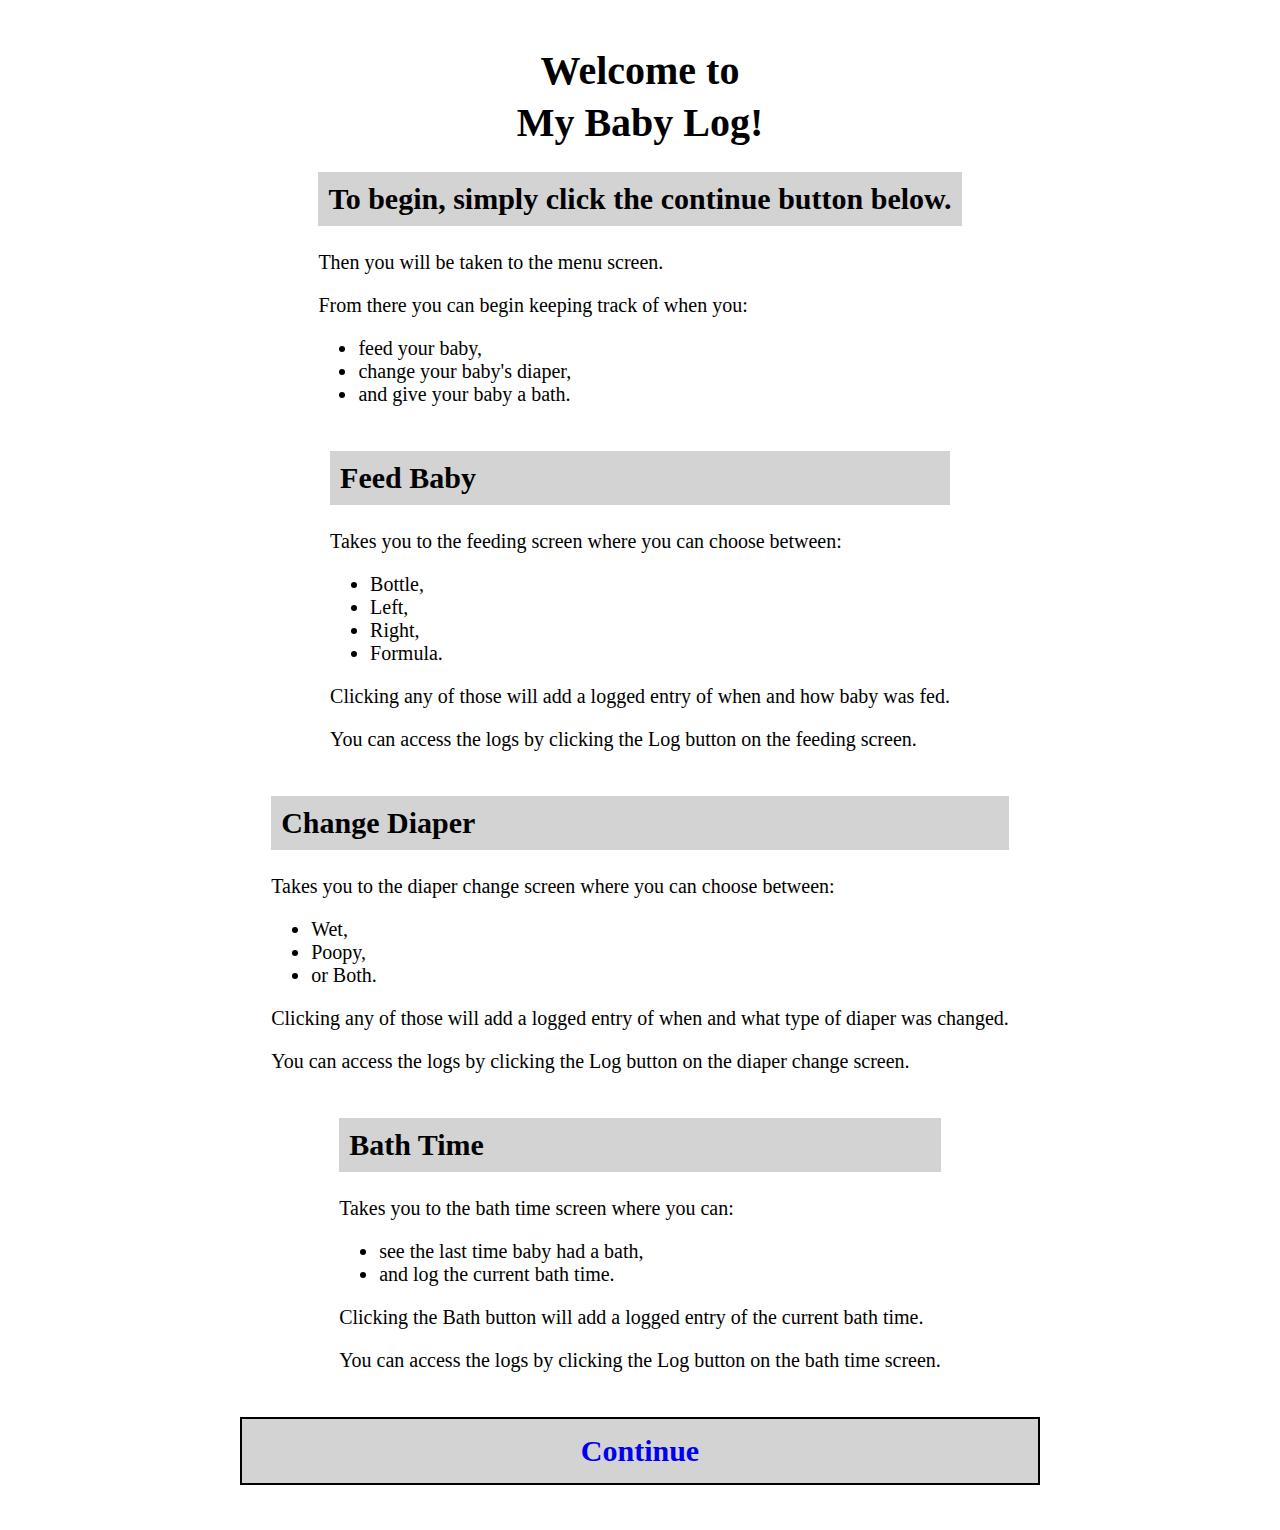
<file: index.html>
<!DOCTYPE html>
<html lang="en">
<head>
    <meta charset="UTF-8">
    <meta name="viewport" content="width=device-width, initial-scale=1.0">
    <link rel="stylesheet" href="index.css">
    <title>My Baby Log (wip)</title>
</head>
<body>

    <header>
        <h1>Welcome to 
            <p>My Baby Log!</p>
        </h1>
    </header>

    <main>
        <div>
            <h2>To begin, simply click the continue button below.</h2>
            <p>Then you will be taken to the menu screen.</p>
            <p>From there you can begin keeping track of when you:</p>
            <ul>
                <li>feed your baby,</li>
                <li>change your baby's diaper,</li>
                <li>and give your baby a bath.</li>
            </ul>
        </div>

        <div>
            <h2>Feed Baby</h2>
            <p>Takes you to the feeding screen where you can choose between:</p>
            <ul>
                <li>Bottle,</li>
                <li>Left,</li>
                <li>Right,</li>
                <li>Formula.</li>
            </ul>
            <p>Clicking any of those will add a logged entry of when and how baby was fed.</p>
            <p>You can access the logs by clicking the Log button on the feeding screen.</p>
        </div>

        <div>
            <h2>Change Diaper</h2>
            <p>Takes you to the diaper change screen where you can choose between:</p>
            <ul>
                <li>Wet,</li>
                <li>Poopy,</li>
                <li>or Both.</li>
            </ul>
            <p>Clicking any of those will add a logged entry of when and what type of diaper was changed.</p>
            <p>You can access the logs by clicking the Log button on the diaper change screen.</p>
        </div>      

        <div>
            <h2>Bath Time</h2>
            <p>Takes you to the bath time screen where you can:</p>
            <ul>
                <li>see the last time baby had a bath,</li>
                <li>and log the current bath time.</li>
            </ul>
            <p>Clicking the Bath button will add a logged entry of the current bath time.</p>
            <p>You can access the logs by clicking the Log button on the bath time screen.</p>
        </div> 

        <a href="home.html" 
        class="button" 
        style="text-decoration:none">
            Continue
        </a>
        
    </main>
    
</body>
</html>
</file>
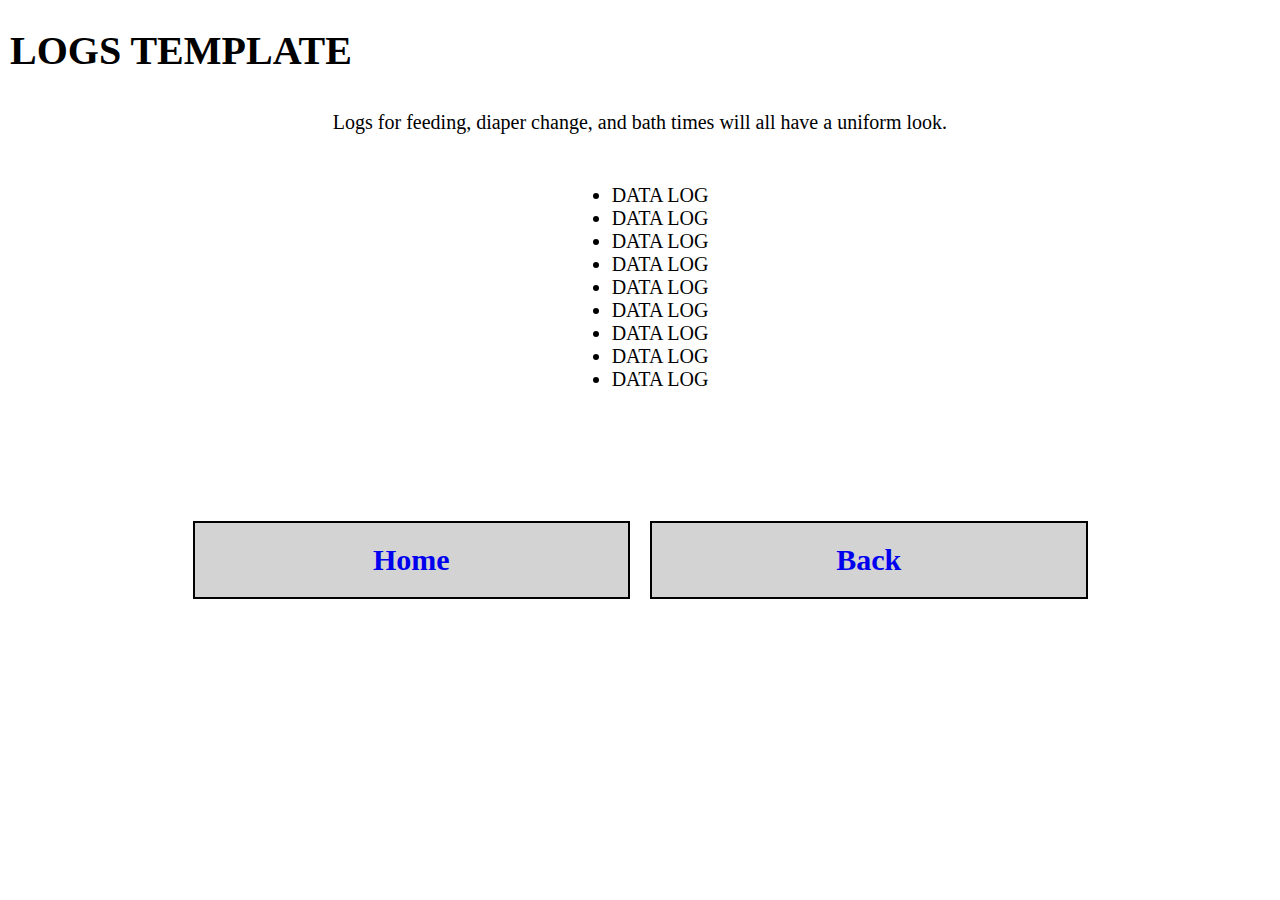
<file: bath-time-logs.html>
<!DOCTYPE html>
<html lang="en">
<head>
    <meta charset="UTF-8">
    <meta name="viewport" content="width=device-width, initial-scale=1.0">
    <link rel="stylesheet" href="logs.css">
    <title>BATH TIME LOGS (TEMPLATE)</title>
</head>
<body>

    <header>
        <h1>LOGS TEMPLATE</h1>
        <p>Logs for feeding, diaper change, and bath times will all have a uniform look.</p>
    </header>

    <main class="flex-container">

        <ul>
            <li>DATA LOG</li>
            <li>DATA LOG</li>
            <li>DATA LOG</li>
            <li>DATA LOG</li>
            <li>DATA LOG</li>
            <li>DATA LOG</li>
            <li>DATA LOG</li>
            <li>DATA LOG</li>
            <li>DATA LOG</li>
        </ul>

        <div class="flex-container-row">
            <a href="home.html" 
            class="button-nav" 
            style="text-decoration:none">
                Home
            </a>

            <a href="bath-time.html" 
            class="button-nav" 
            style="text-decoration:none">
                Back
            </a>
        </div>

    </main>
    
    
</body>
</html>
</file>
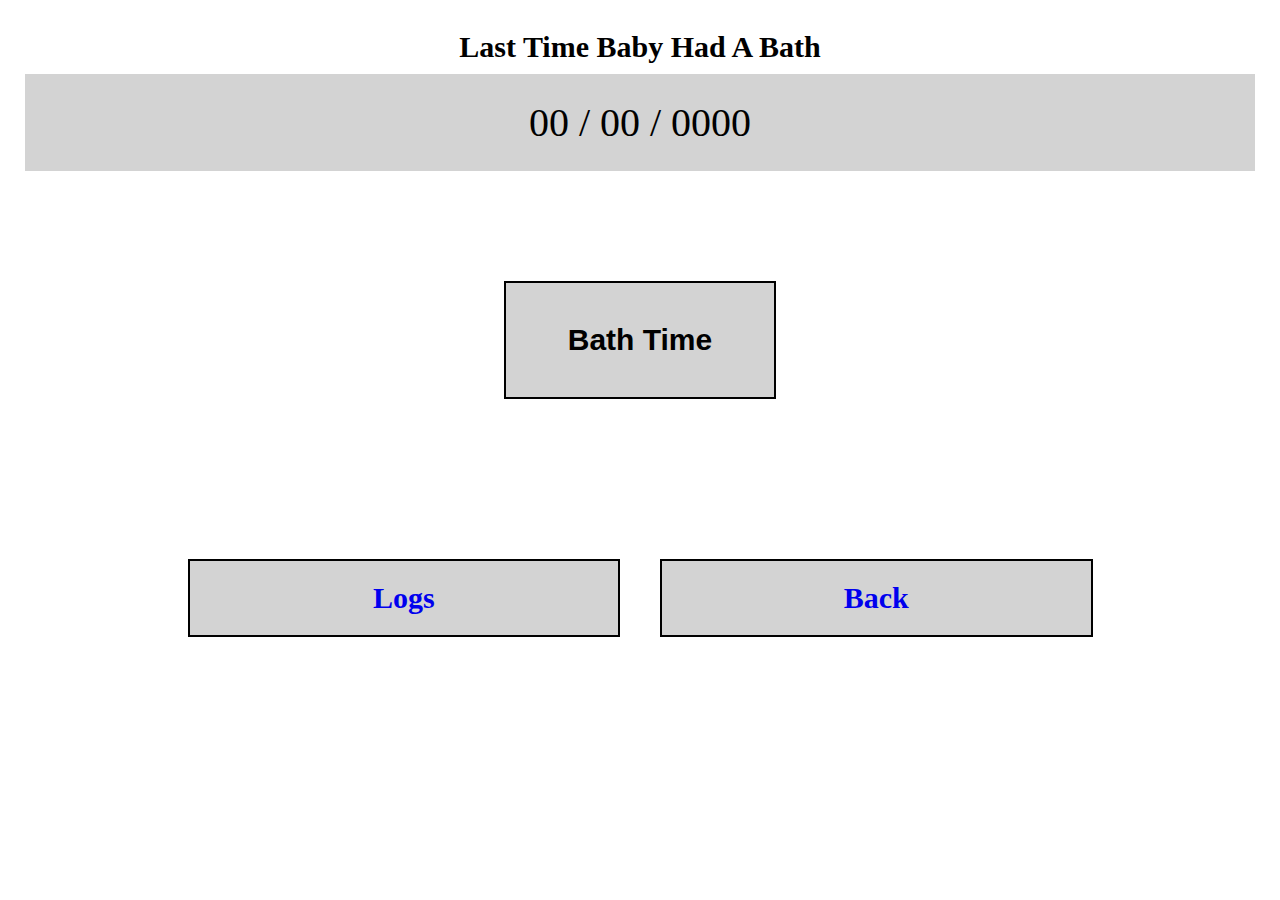
<file: bath-time.html>
<!DOCTYPE html>
<html lang="en">
<head>
    <meta charset="UTF-8">
    <meta name="viewport" content="width=device-width, initial-scale=1.0">
    <link rel="stylesheet" href="bath-time.css">
    <title>BATH TIME</title>
</head>
<body>

    <header>
        <h1>Last Time Baby Had A Bath</h1>
        <p>00 / 00 / 0000</p>
    </header>

    <main>
        <div class="flex-container">
        <button class="button">Bath Time</button>
        </div>

        <div class="flex-container-row">
            <a href="bath-time-logs.html" 
            class="button-nav" 
            style="text-decoration:none">
                Logs
            </a>

        <a href="home.html" 
        class="button-nav" 
        style="text-decoration:none">
            Back
        </a>
        </div>

    </main>
    
    
</body>
</html>
</file>
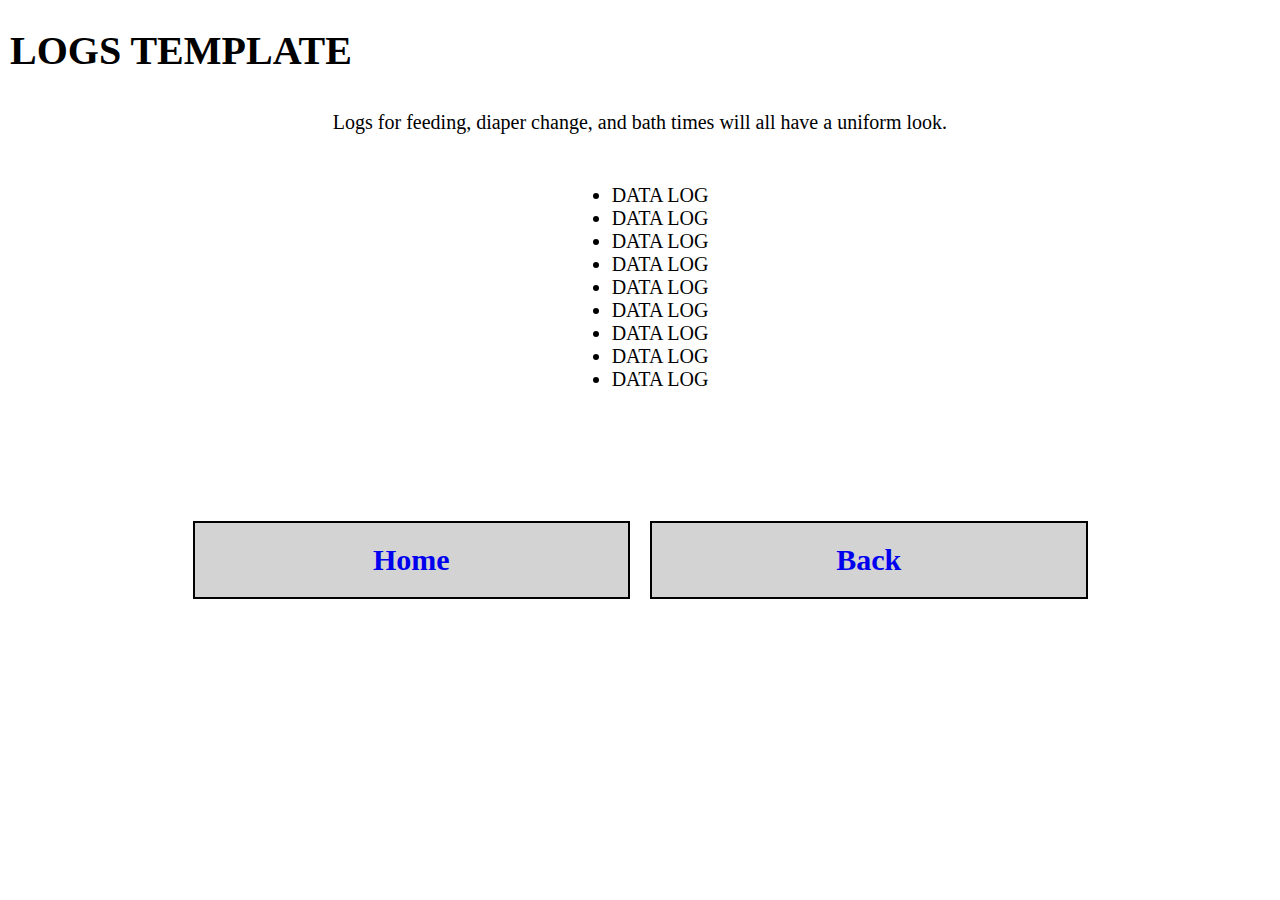
<file: change-diaper-logs.html>
<!DOCTYPE html>
<html lang="en">
<head>
    <meta charset="UTF-8">
    <meta name="viewport" content="width=device-width, initial-scale=1.0">
    <link rel="stylesheet" href="logs.css">
    <title>DIAPER CHANGE LOGS (TEMPLATE)</title>
</head>
<body>

    <header>
        <h1>LOGS TEMPLATE</h1>
        <p>Logs for feeding, diaper change, and bath times will all have a uniform look.</p>
    </header>

    <main class="flex-container">

        <ul>
            <li>DATA LOG</li>
            <li>DATA LOG</li>
            <li>DATA LOG</li>
            <li>DATA LOG</li>
            <li>DATA LOG</li>
            <li>DATA LOG</li>
            <li>DATA LOG</li>
            <li>DATA LOG</li>
            <li>DATA LOG</li>
        </ul>

        <div class="flex-container-row">
            <a href="home.html" 
            class="button-nav" 
            style="text-decoration:none">
                Home
            </a>

            <a href="change-diaper.html" 
            class="button-nav" 
            style="text-decoration:none">
                Back
            </a>
        </div>

    </main>
    
    
</body>
</html>
</file>
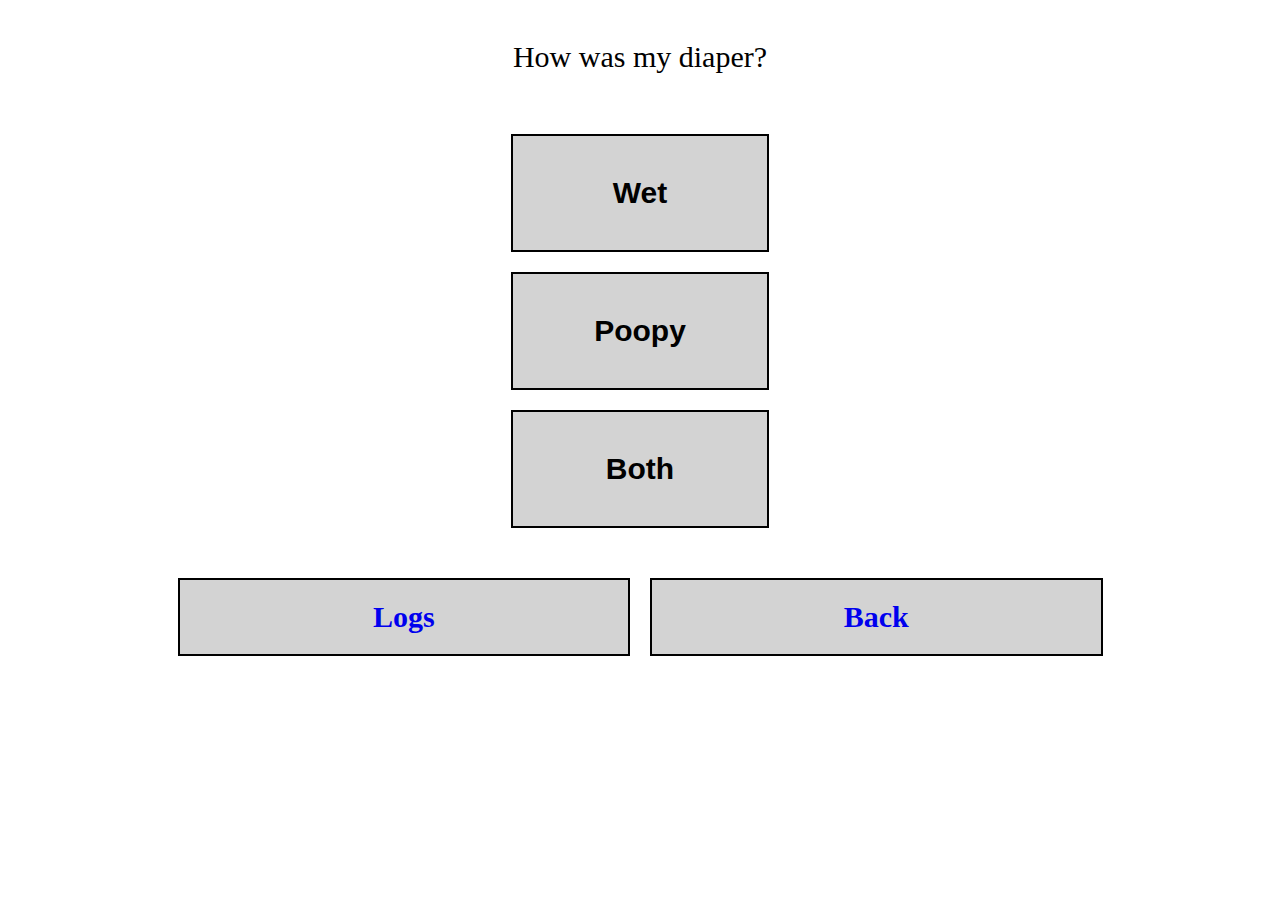
<file: change-diaper.html>
<!DOCTYPE html>
<html lang="en">
<head>
    <meta charset="UTF-8">
    <meta name="viewport" content="width=device-width, initial-scale=1.0">
    <link rel="stylesheet" href="change-diaper.css">
    <title>CHANGE DIAPER</title>
</head>
<body>

    <header>
        <p>How was my diaper?</p>
    </header>
    <main>
        <div class="flex-container">
        <button class="button">Wet</button>
        <button class="button">Poopy</button>
        <button class="button">Both</button>
        </div>

        <div class="flex-container-row">
            <a href="change-diaper-logs.html" 
            class="button-nav" 
            style="text-decoration:none">
                Logs
            </a>

        <a href="home.html" 
        class="button-nav" 
        style="text-decoration:none">
            Back
        </a>
        </div>

    </main>
    
</body>
</html>
</file>
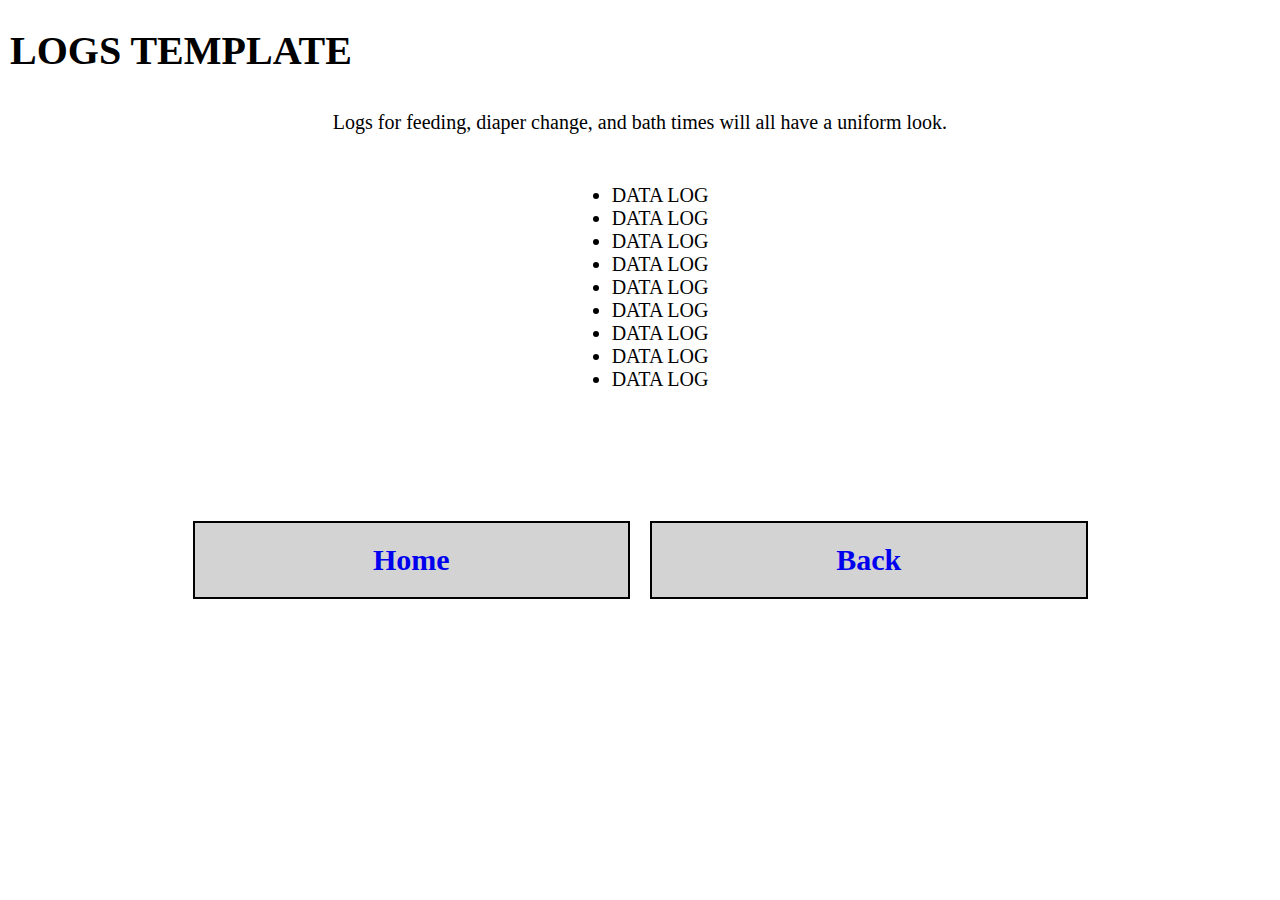
<file: feed-baby-logs.html>
<!DOCTYPE html>
<html lang="en">
<head>
    <meta charset="UTF-8">
    <meta name="viewport" content="width=device-width, initial-scale=1.0">
    <link rel="stylesheet" href="logs.css">
    <title>FEED LOGS (TEMPLATE)</title>
</head>
<body>

    <header>
        <h1>LOGS TEMPLATE</h1>
        <p>Logs for feeding, diaper change, and bath times will all have a uniform look.</p>
    </header>

    <main class="flex-container">

        <ul>
            <li>DATA LOG</li>
            <li>DATA LOG</li>
            <li>DATA LOG</li>
            <li>DATA LOG</li>
            <li>DATA LOG</li>
            <li>DATA LOG</li>
            <li>DATA LOG</li>
            <li>DATA LOG</li>
            <li>DATA LOG</li>
        </ul>

        <div class="flex-container-row">
            <a href="home.html" 
            class="button-nav" 
            style="text-decoration:none">
                Home
            </a>

            <a href="feed-baby.html" 
            class="button-nav" 
            style="text-decoration:none">
                Back
            </a>
        </div>

    </main>
    
    
</body>
</html>
</file>
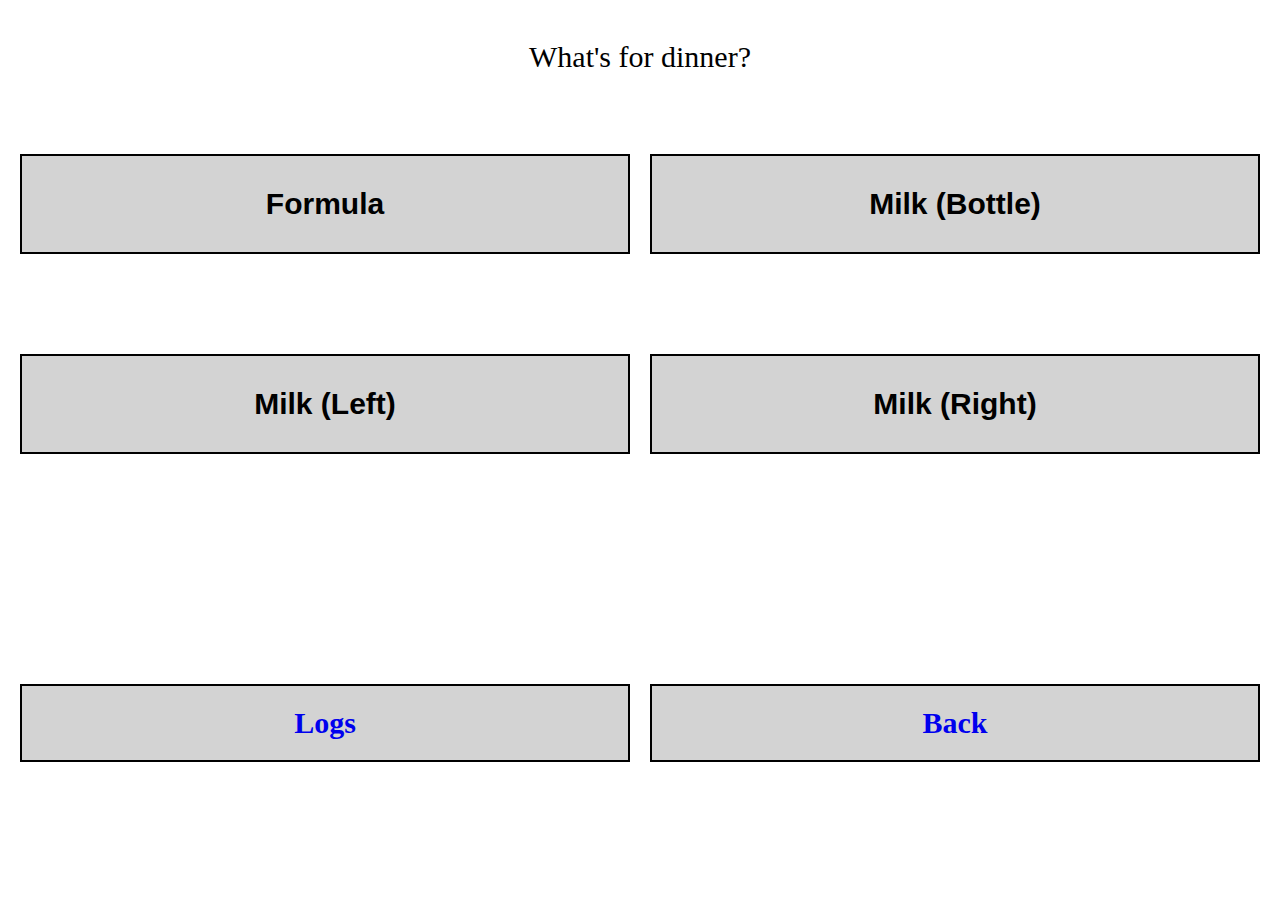
<file: feed-baby.html>
<!DOCTYPE html>
<html lang="en">
<head>
    <meta charset="UTF-8">
    <meta name="viewport" content="width=device-width, initial-scale=1.0">
    <link rel="stylesheet" href="feed-baby.css">
    <title>FEED BABY</title>
</head>
<body>

    <header>
        <p>What's for dinner?</p>
    </header>
    <main class="flex-container">

        <div class="flex-container-row">
            <button class="button">Formula</button>
            <button class="button">Milk (Bottle)</button>
        </div>

        <div class="flex-container-row">
            <button class="button">Milk (Left)</button>
            <button class="button">Milk (Right)</button>
        </div>

        <div class="flex-container-row">
            <a href="feed-baby-logs.html" 
            class="button-nav" 
            style="text-decoration:none">
                Logs
            </a>

        <a href="home.html" 
        class="button-nav" 
        style="text-decoration:none">
            Back
        </a>
        </div>

    </main>
    
</body>
</html>
</file>
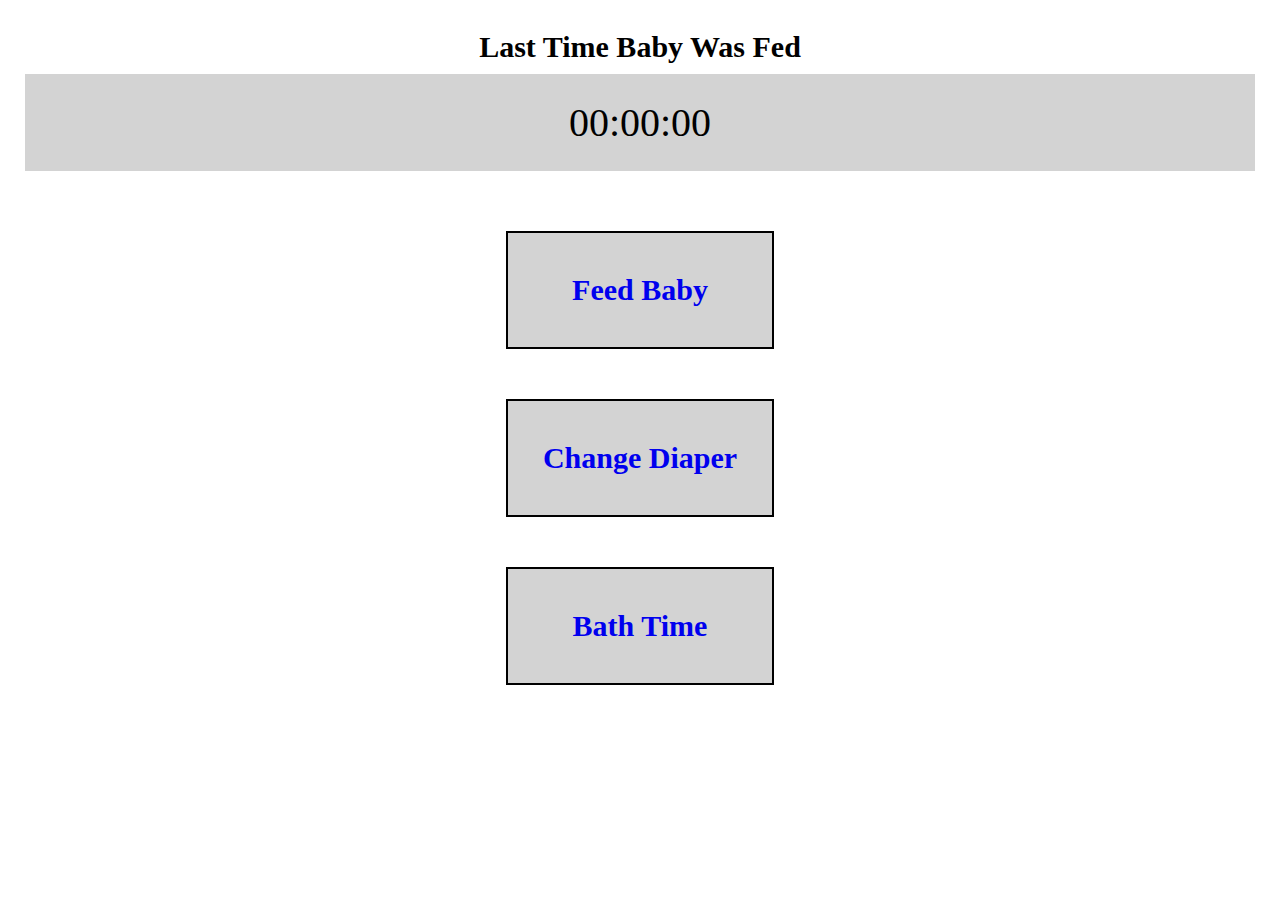
<file: home.html>
<!DOCTYPE html>
<html lang="en">
<head>
    <meta charset="UTF-8">
    <meta name="viewport" content="width=device-width, initial-scale=1.0">
    <link rel="stylesheet" href="home.css">
    <title>HOME</title>
</head>
<body>

    <header>
        <h1>Last Time Baby Was Fed</h1>
        <p>00:00:00</p>
    </header>
    <main>
        <div class="flex-container">
        <a href="feed-baby.html" class="button">Feed Baby</a>
        <a href="change-diaper.html" class="button">Change Diaper</a>
        <a href="bath-time.html" class="button">Bath Time</a>
        </div>
    </main>
    
</body>
</html>
</file>
<file: index.css>
* {
    box-sizing: border-box;
}

body {
    margin: 20px 25px;
    font-size: 20px;
}

main {
    display: flex;
    flex-direction: column;
    justify-content: center;
    align-items: center;
}

header {
    margin-bottom: -50px;
}

h1 {
    text-align: center;
    padding: 20px;
}

h1 > p {
    margin: 5px 0;
}

h2 {
    background-color: lightgray;
    padding: 10px;
}

.button {
    width: 65%;
    font-size: 30px;
    font-weight: 800;
    text-align: center;
    padding: 15px;
    margin: 25px 0;
    border: 2px solid black;
    background: lightgray;
}
</file>
<file: logs.css>
* {
    box-sizing: border-box;
}

body {
    margin: 20px 10px;
    font-size: 20px;
}

header {
    margin-bottom: 20px;
}

header > p {
    text-align: center;
    padding: 10px;
    font-size: 20px;
}

.flex-container {
    display: flex;
    flex-direction: column;
    justify-content: space-evenly;
    align-items: center;
    margin: 10px 20px 20px;
}

.flex-container-row {
    display: flex;
    flex-direction: row;
    justify-content: space-evenly;
    align-items: center;
    width: 75%;
    margin-top: 100px;
}

a {
    text-decoration: none;
}

.button-nav {
    width: 100%;
    font-size: 30px;
    font-weight: 800;
    text-align: center;
    border: 2px solid black;
    background: lightgray;
    margin: 10px;
    padding: 20px 20px;
}
</file>
<file: bath-time.css>
* {
    box-sizing: border-box;
}

body {
    margin: 20px 10px;
    font-size: 20px;
}

h1 {
    text-align: center;
    padding: 10px 70px;
    font-size: 30px;
}

header > p {
    text-align: center;
    font-size: 40px;
    margin: -20px 15px 10px;
    padding: 25px;
    background-color: lightgray;
}

main, .flex-container {
    display: flex;
    flex-direction: column;
    justify-content: space-evenly;
    align-items: center;
}

.flex-container {
    margin: 100px 0 20px;
}

.flex-container-row {
    display: flex;
    flex-direction: row;
    justify-content: space-evenly;
    align-items: center;
    width: 75%;
    margin: 100px 0;
}

a {
    text-decoration: none;
}

.button {
    width: 105%;
    font-size: 30px;
    font-weight: 800;
    text-align: center;
    padding: 40px 55px;
    margin: 0 0 20px 0;
    border: 2px solid black;
    background: lightgray;
}

.button-nav {
    width: 100%;
    font-size: 30px;
    font-weight: 800;
    text-align: center;
    border: 2px solid black;
    background: lightgray;
    margin: 20px;
    padding: 20px 20px;
}
</file>
<file: change-diaper.css>
* {
    box-sizing: border-box;
}

body {
    margin: 20px 10px;
    font-size: 20px;
}

header {
    margin-bottom: -80px;
}

header > p {
    text-align: center;
    padding: 10px;
    font-size: 30px;
}


main, .flex-container {
    display: flex;
    flex-direction: column;
    justify-content: space-evenly;
    align-items: center;
}

.flex-container {
    margin: 100px 0 20px;
}

.flex-container-row {
    display: flex;
    flex-direction: row;
    justify-content: space-evenly;
    align-items: center;
    width: 75%;
}

a {
    text-decoration: none;
}

.button {
    width: 105%;
    font-size: 30px;
    font-weight: 800;
    text-align: center;
    padding: 40px 75px;
    margin: 0 0 20px 0;
    border: 2px solid black;
    background: lightgray;
}

.button-nav {
    width: 100%;
    font-size: 30px;
    font-weight: 800;
    text-align: center;
    border: 2px solid black;
    background: lightgray;
    margin: 10px;
    padding: 20px 20px;
}
</file>
<file: feed-baby.css>
* {
    box-sizing: border-box;
}

body {
    margin: 20px 10px;
    font-size: 20px;
}

header {
    margin-bottom: -50px;
}

header > p {
    text-align: center;
    padding: 10px;
    font-size: 30px;
}


.flex-container {
    display: flex;
    flex-direction: column;
    justify-content: space-evenly;
    align-items: center;
    margin: 100px 0;
}

.flex-container-row {
    display: flex;
    flex-direction: row;
    justify-content: space-evenly;
    align-items: center;
    width: 100%;
    margin-bottom: 50px;
}

a {
    text-decoration: none;
}

.button {
    flex: 1;
    font-size: 30px;
    font-weight: 800;
    text-align: center;
    height: 100px;
    padding: 10px;
    margin: 20px 10px 30px;
    border: 2px solid black;
    background: lightgray;

}

.button-nav {
    width: 100%;
    font-size: 30px;
    font-weight: 800;
    text-align: center;
    border: 2px solid black;
    background: lightgray;
    margin: 150px 10px 10px;
    padding: 20px 20px;
}
</file>
<file: home.css>
* {
    box-sizing: border-box;
}

body {
    margin: 20px 25px;
    font-size: 20px;
}

header {
    margin-bottom: -50px;
}

h1 {
    text-align: center;
    padding: 10px 70px;
    font-size: 30px;
}

header > p {
    text-align: center;
    font-size: 40px;
    margin: -20px 0 10px;
    padding: 25px;
    background-color: lightgray;
}

h2 {
    background-color: lightgray;
    padding: 10px;
}

main, .flex-container {
    display: flex;
    flex-direction: column;
    justify-content: space-evenly;
    align-items: center;
}

.flex-container {
    margin: 100px 0
}

a {
    text-decoration: none;
}

.button {
    width: 100%;
    font-size: 30px;
    font-weight: 800;
    text-align: center;
    padding: 40px 35px;
    margin: 0 0 50px 0;
    border: 2px solid black;
    background: lightgray;
}
</file>
